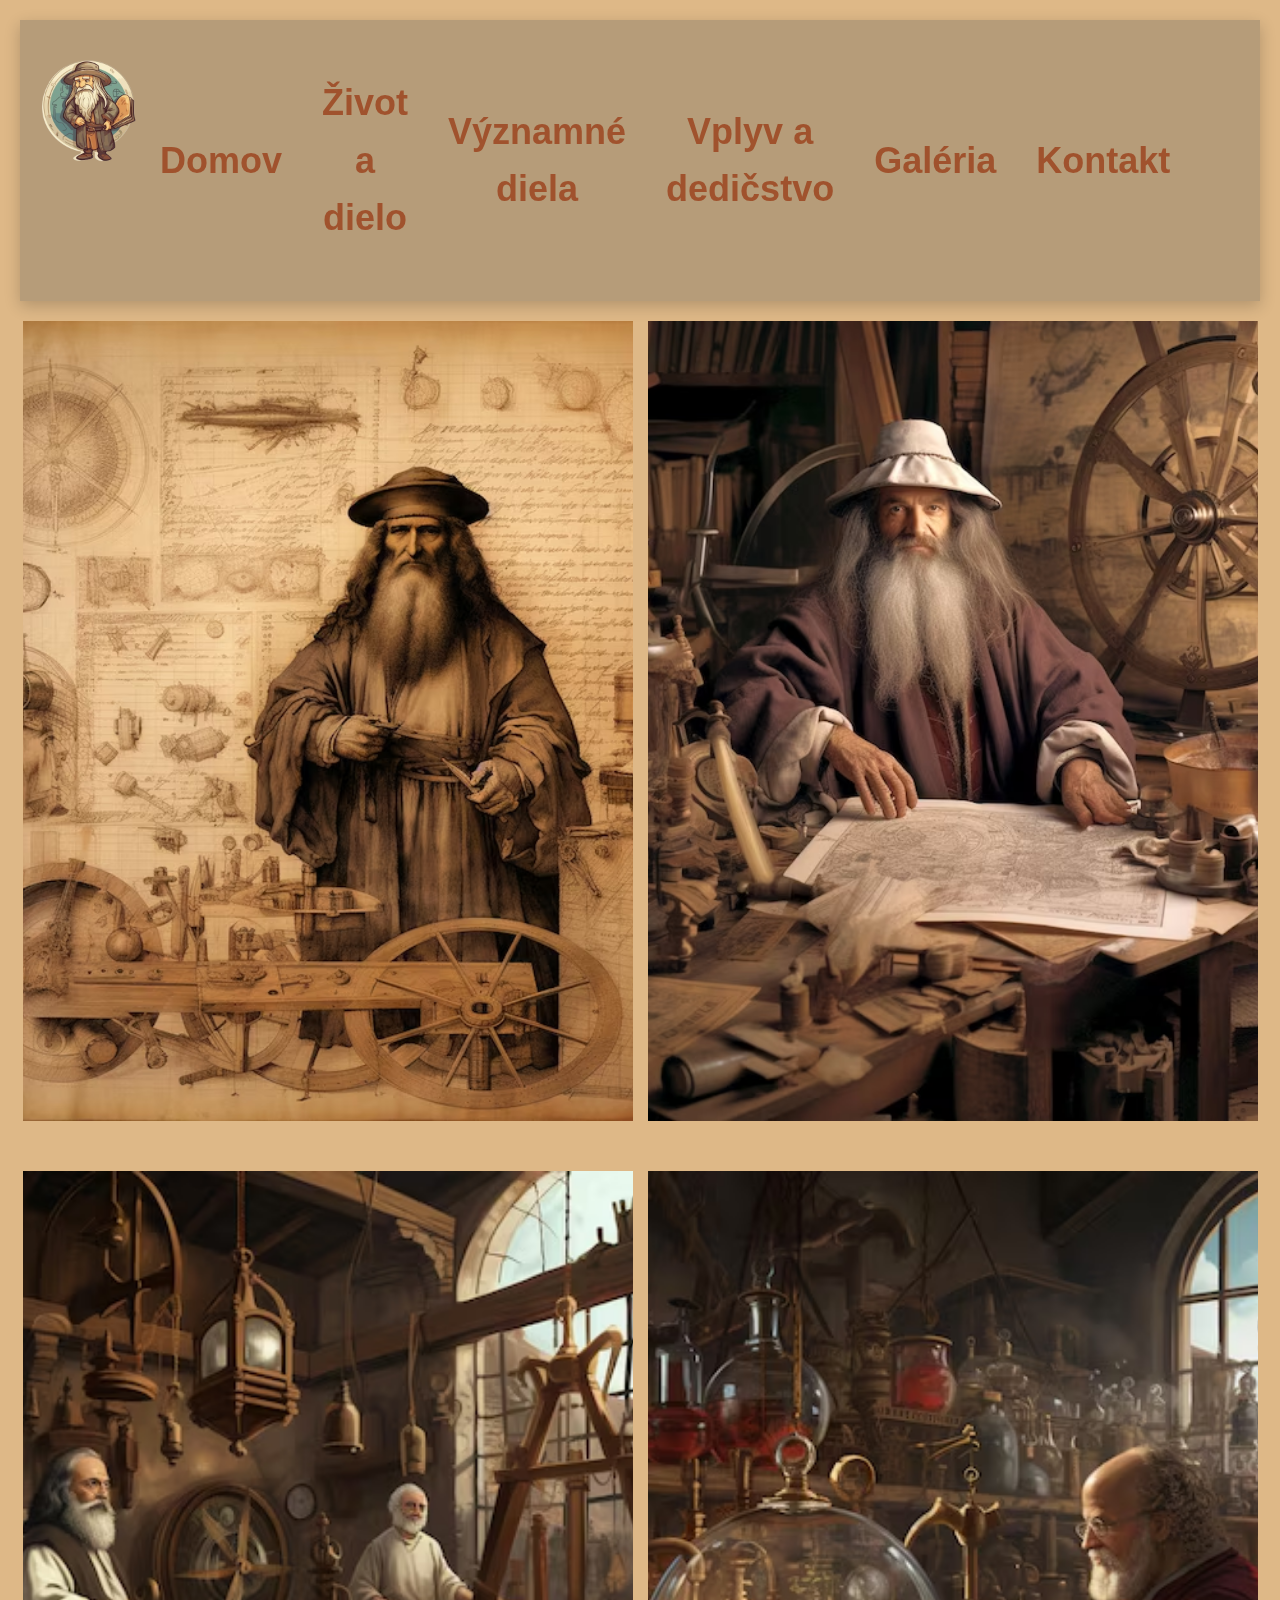
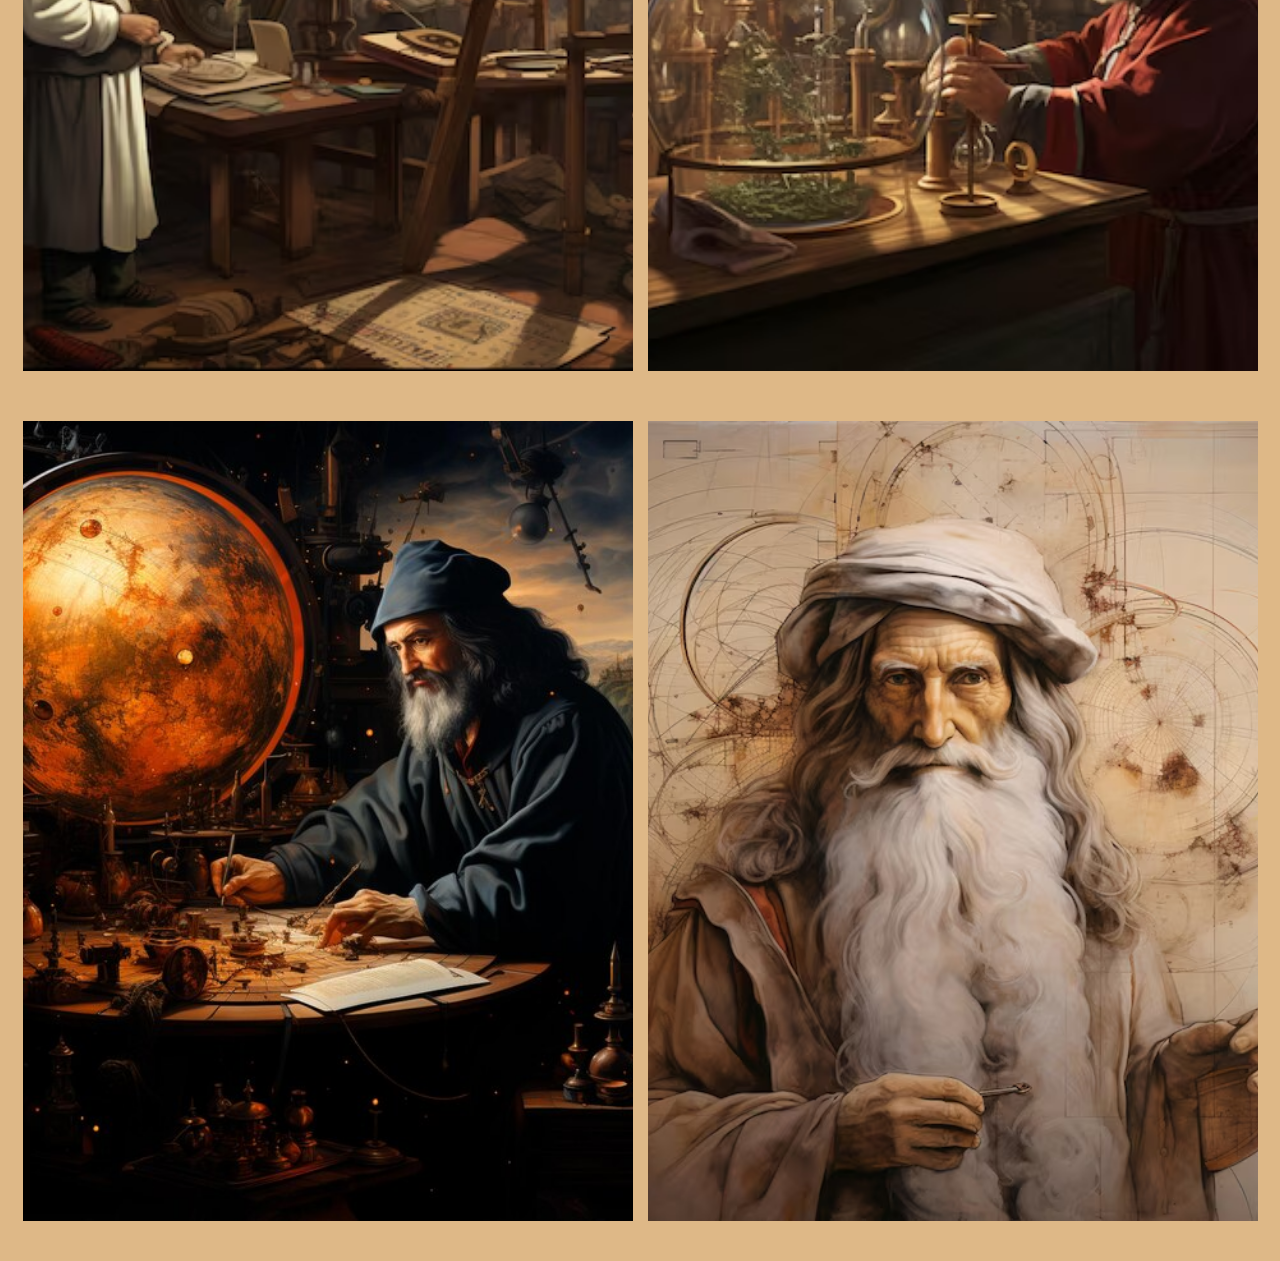
<file: Galéria.html>
<!DOCTYPE html>
<html lang="sk">

<head>
  <meta charset="UTF-8">
  <meta http-equiv="X-UA-Compatible" content="ie=edge">
  <meta name="viewport" content="width=device-width, initial-scale=1.0">
  <title>Web-stranka</title>
  <link rel="stylesheet" href="formatovanie.css">
  <!-- Awesome Font CDN link -->
  <link rel="stylesheet" href="https://cdnjs.cloudflare.com/ajax/libs/font-awesome/6.0.0-beta3/css/all.min.css">
</head>

<body id="bodyid">
  <section id="header">

    <!-- Navigačný panel -->
    <div>
      <a href="#" onclick="toggleHeaderColor(); toggleSection();"><img src="leo34.png" class="logo" alt="Obrázok sa nenačítal"></a>
      <ul id="navbar"> <!-- Nečíslovaný zoznam -->
        <li><a href="index.html" >Domov</a></li> <!-- Položka zoznamu s hypertextovým odkazom -->
        <li><a href="Život a dielo.html">Život a dielo</a></li>
        <li><a href="Významné diela.html">Významné diela</a></li>
        <li><a href="Vplyv a dedičstvo.html">Vplyv a dedičstvo</a></li>
        <li><a href="Galéria.html">Galéria</a></li>
        <li><a href="Kontakt.html">Kontakt</a></li>
        
      </ul>
  </section>

  <section id="idgaleria">
  <div>
    <div class="image-gallery">
      <img src="loe20.avif" alt="Leonardo da Vinci" class="image">
      <img src="loe21.avif" alt="Leonardo da Vinci" class="image">
      <img src="loe23.avif" alt="Leonardo da Vinci" class="image">
      <img src="loe24.avif" alt="Leonardo da Vinci" class="image">
      <img src="loe26.jpg" alt="Leonardo da Vinci" class="image">
      <img src="loe27.avif" alt="Leonardo da Vinci" class="image">
    </div>
  </div>
  </section>
  </body>
  <script>
    function toggleSection() {
        // Skontroluj, či je šírka obrazovky menšia ako 768px (typická šírka pre mobilné zariadenia)
        if (window.innerWidth < 890) {
            var section = document.getElementById("navbar");
            if (section.style.display === "none") {
                section.style.display = "block"; // Zobraziť sekciu, ak je skrytá
            } else {
                section.style.display = "none"; // Skryť sekciu, ak je zobrazená
            }
        }
    }
    function toggleSection() {
    // Skontroluj, či je šírka obrazovky menšia ako 890px (typická šírka pre mobilné zariadenia)
    if (window.innerWidth < 890) {
        var section = document.getElementById("navbar");
        var logo = document.querySelector('.logo'); // Vyberte obrázok

        if (section.style.display === "none") {
            section.style.display = "block"; // Zobraziť sekciu, ak je skrytá
            logo.classList.remove('transparent'); // Odstrániť priehľadnosť
        } else {
            section.style.display = "none"; // Skryť sekciu, ak je zobrazená
            logo.classList.add('transparent'); // Pridať priehľadnosť
        }
    }
}
function toggleHeaderColor() {
    var header = document.getElementById("header"); // Vyberte hlavičku

    // Skontrolujte aktuálnu farbu pozadia a nastavte novú farbu
    if (header.style.backgroundColor === "burlywood") {
        header.style.backgroundColor = ""; // Reset farby na predvolenú hodnotu
        header.style.boxShadow = ""; // Reset box-shadow na predvolenú hodnotu
    } else {
        header.style.backgroundColor = "burlywood"; // Zmeňte farbu na burlywood
        header.style.boxShadow = "none"; // Nastavte box-shadow na none
    }
}
    </script>
  </html>
</file>
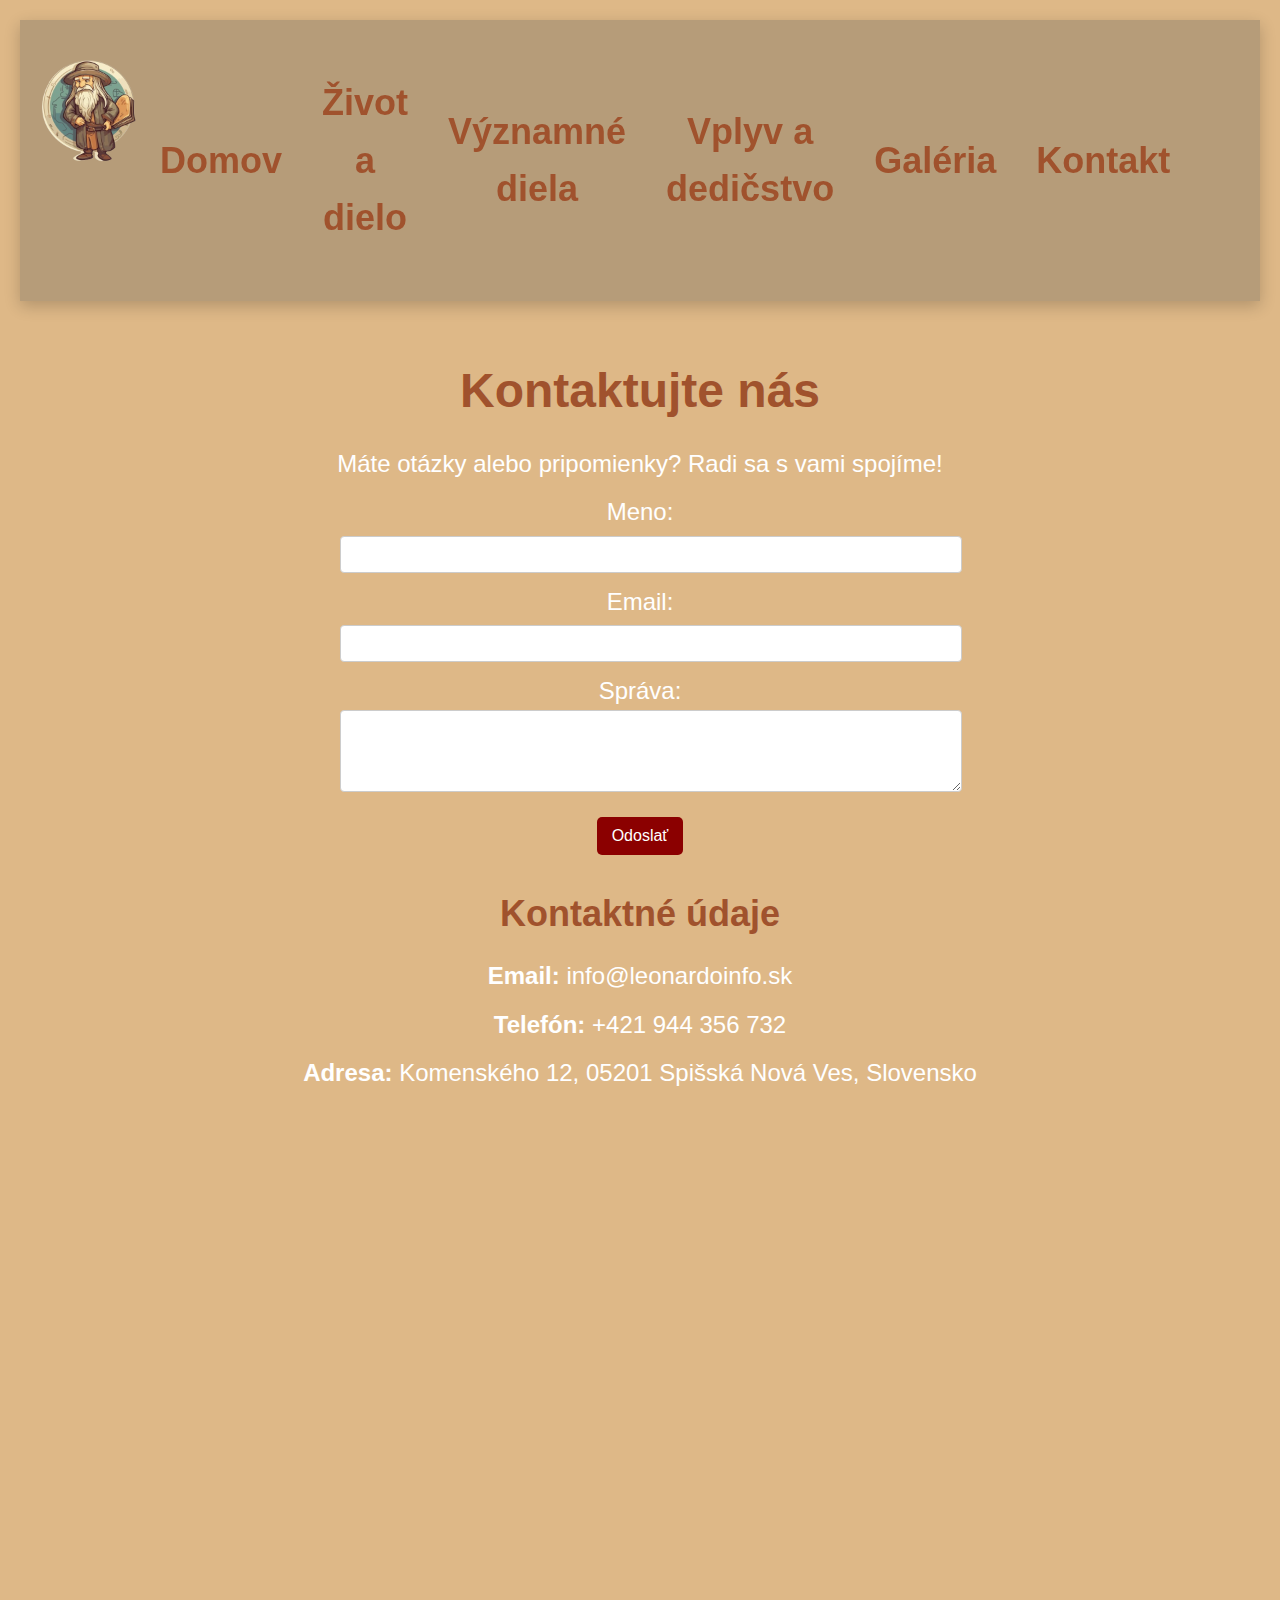
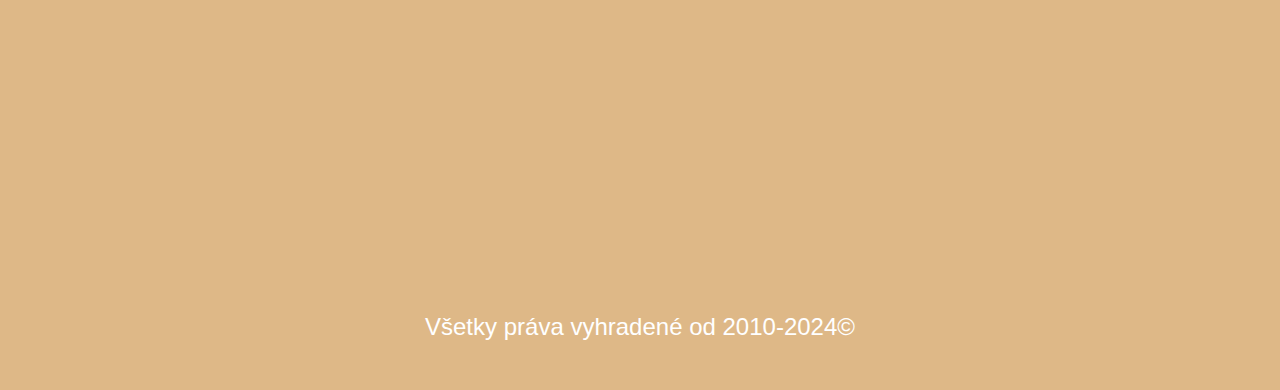
<file: Kontakt.html>
<!DOCTYPE html>
<html lang="sk">

<head>
  <meta charset="UTF-8">
  <meta http-equiv="X-UA-Compatible" content="ie=edge">
  <meta name="viewport" content="width=device-width, initial-scale=1.0">
  <title>Web-stranka</title>
  <link rel="stylesheet" href="formatovanie.css">
  <!-- Awesome Font CDN link -->
  <link rel="stylesheet" href="https://cdnjs.cloudflare.com/ajax/libs/font-awesome/6.0.0-beta3/css/all.min.css">
</head>

<body id="bodyid">
  <section id="header">
    

    <!-- Navigačný panel -->
    <div>
      <a href="#" onclick="toggleHeaderColor(); toggleSection();"><img src="leo34.png" class="logo" alt="Obrázok sa nenačítal"></a>
      <ul id="navbar"> <!-- Nečíslovaný zoznam -->
        <li><a href="index.html">Domov</a></li>
        <li><a href="Život a dielo.html">Život a dielo</a></li>
        <li><a href="Významné diela.html">Významné diela</a></li>
        <li><a href="Vplyv a dedičstvo.html">Vplyv a dedičstvo</a></li>
        <li><a href="Galéria.html">Galéria</a></li>
        <li><a href="Kontakt.html">Kontakt</a></li>
      </ul>
    </div>
  </section>

  <main>
    <section id="contact">
      <h1>Kontaktujte nás</h1>
      <p>Máte otázky alebo pripomienky? Radi sa s vami spojíme!</p>

      <form action="#" method="post">
        <label for="name">Meno:</label>
        <input type="text" id="name" name="name" required>

        <label for="email">Email:</label>
        <input type="email" id="email" name="email" required>

        <label for="message">Správa:</label>
        <textarea id="message" name="message" rows="4" required></textarea>

        <button type="submit">Odoslať</button>
      </form>

      <h2>Kontaktné údaje</h2>
      <p><strong>Email:</strong> info@leonardoinfo.sk</p>
      <p><strong>Telefón:</strong> +421 944 356 732</p>
      <p><strong>Adresa:</strong> Komenského 12, 05201 Spišská Nová Ves, Slovensko</p>
      <div class="kontakt-map">
        <iframe src="https://www.google.com/maps/embed?pb=!1m18!1m12!1m3!1d6603.139475476374!2d20.56395826395467!3d48.94477265258598!2m3!1f0!2f0!3f0!3m2!1i1024!2i768!4f13.1!3m3!1m2!1s0x473e4ed63a504edb%3A0x58bfaf614afd995f!2zUmFkbmnEjW7DqSBuw6FtZXN0aWUgMTg0Mi82LCAwNTIgMDEgU3BpxaFza8OhIE5vdsOhIFZlcw!5e0!3m2!1ssk!2ssk!4v1724334667844!5m2!1ssk!2ssk" width="100%" height="750" style="border:0;" allowfullscreen="" loading="lazy" referrerpolicy="no-referrer-when-downgrade"></iframe>
      </div>
    </section>

    <div id="div-end">
      <p>Všetky práva vyhradené od 2010-2024©</p>
    </div>
  </main>
  <script>
    function submitForm() {
      // Zobrazenie vyskakovacieho okna
      alert("Správa bola úspešne odoslaná!");
      // Resetovanie formulára
      document.getElementById("contactForm").reset();
      return false; // Zabránenie skutočnému odoslaniu formulára na server
    }
    
    function toggleSection() {
        // Skontroluj, či je šírka obrazovky menšia ako 768px (typická šírka pre mobilné zariadenia)
        if (window.innerWidth < 890) {
            var section = document.getElementById("navbar");
            if (section.style.display === "none") {
                section.style.display = "block"; // Zobraziť sekciu, ak je skrytá
            } else {
                section.style.display = "none"; // Skryť sekciu, ak je zobrazená
            }
        }
    }
    function toggleSection() {
    // Skontroluj, či je šírka obrazovky menšia ako 890px (typická šírka pre mobilné zariadenia)
    if (window.innerWidth < 890) {
        var section = document.getElementById("navbar");
        var logo = document.querySelector('.logo'); // Vyberte obrázok

        if (section.style.display === "none") {
            section.style.display = "block"; // Zobraziť sekciu, ak je skrytá
            logo.classList.remove('transparent'); // Odstrániť priehľadnosť
        } else {
            section.style.display = "none"; // Skryť sekciu, ak je zobrazená
            logo.classList.add('transparent'); // Pridať priehľadnosť
        }
    }
}
function toggleHeaderColor() {
    var header = document.getElementById("header"); // Vyberte hlavičku

    // Skontrolujte aktuálnu farbu pozadia a nastavte novú farbu
    if (header.style.backgroundColor === "burlywood") {
        header.style.backgroundColor = ""; // Reset farby na predvolenú hodnotu
        header.style.boxShadow = ""; // Reset box-shadow na predvolenú hodnotu
    } else {
        header.style.backgroundColor = "burlywood"; // Zmeňte farbu na burlywood
        header.style.boxShadow = "none"; // Nastavte box-shadow na none
    }
}
  </script>
</body>

</html>
</file>
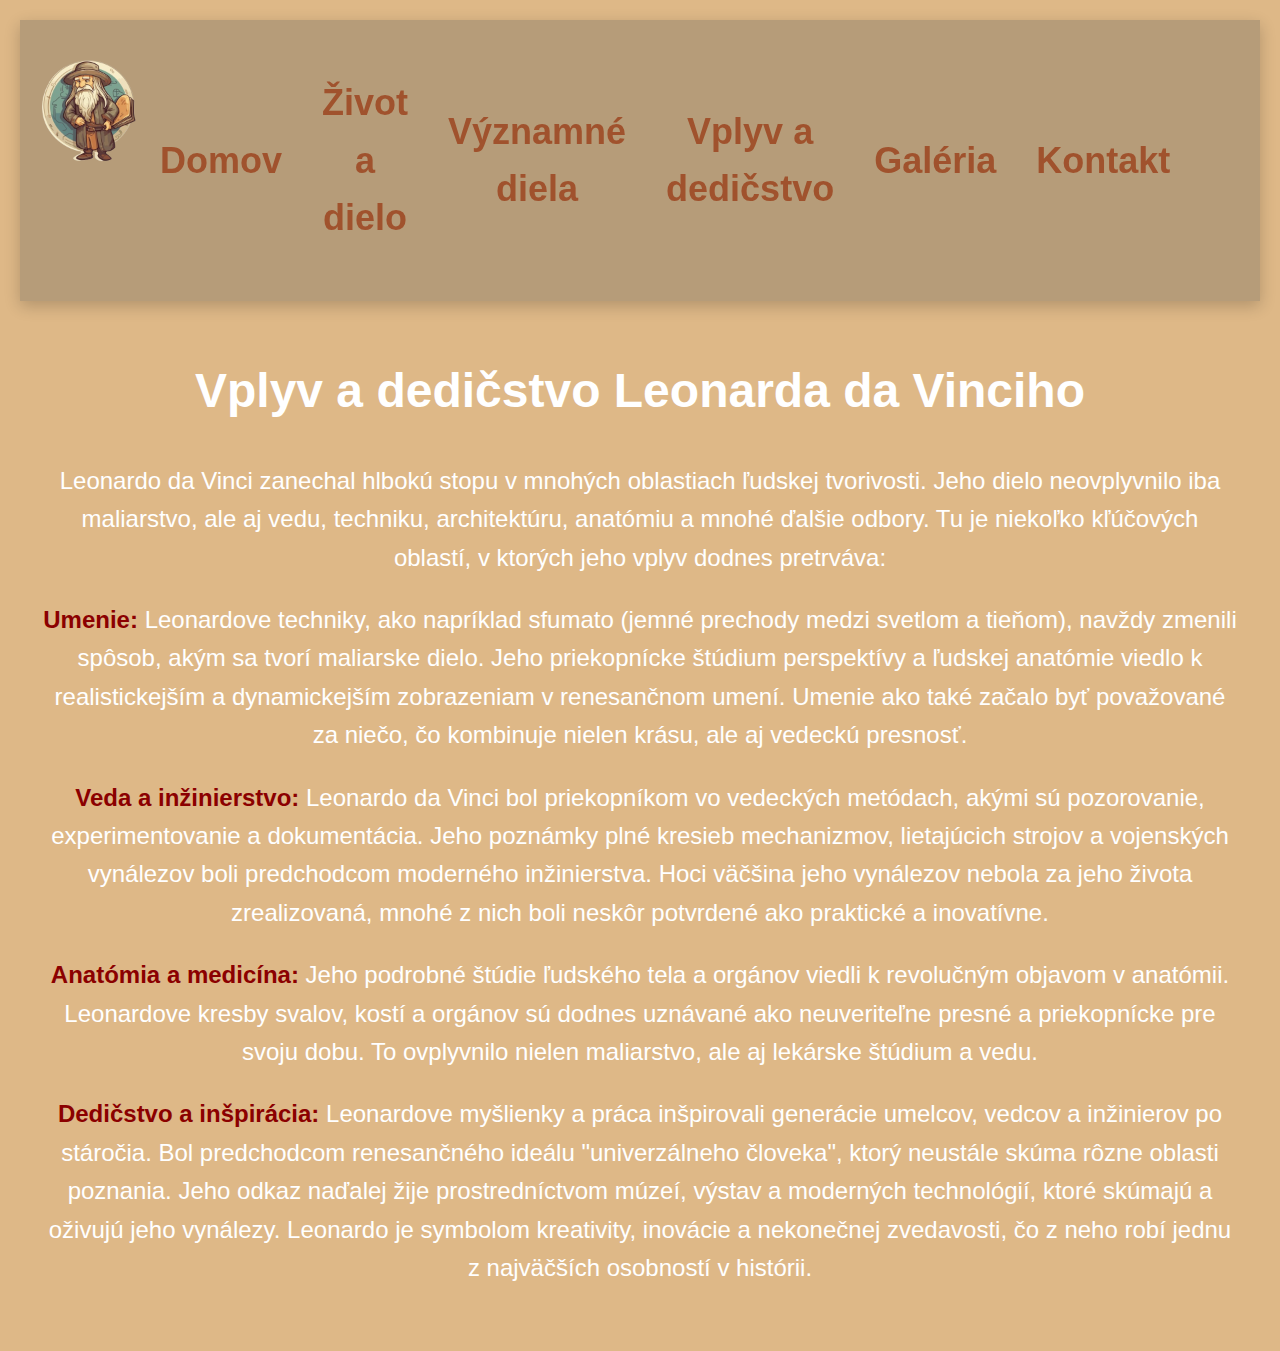
<file: Vplyv a dedičstvo.html>
<!DOCTYPE html>
<html lang="sk">

<head>
  <meta charset="UTF-8">
  <meta http-equiv="X-UA-Compatible" content="ie=edge">
  <meta name="viewport" content="width=device-width, initial-scale=1.0">
  <title>Web-stranka</title>
  <link rel="stylesheet" href="formatovanie.css">
  <!-- Awesome Font CDN link -->
  <link rel="stylesheet" href="https://cdnjs.cloudflare.com/ajax/libs/font-awesome/6.0.0-beta3/css/all.min.css">
</head>

<body id="bodyid">
  <section id="header">
    

    <!-- Navigačný panel -->
    <div>
      <a href="#" onclick="toggleHeaderColor(); toggleSection();"><img src="leo34.png" class="logo" alt="Obrázok sa nenačítal"></a>
      <ul id="navbar"> <!-- Nečíslovaný zoznam -->
        <li><a href="index.html" >Domov</a></li> <!-- Položka zoznamu s hypertextovým odkazom -->
        <li><a href="Život a dielo.html">Život a dielo</a></li>
        <li><a href="Významné diela.html">Významné diela</a></li>
        <li><a href="Vplyv a dedičstvo.html">Vplyv a dedičstvo</a></li>
        <li><a href="Galéria.html">Galéria</a></li>
        <li><a href="Kontakt.html">Kontakt</a></li>
        
      </ul>
  </section>
  
    <div class="container">
      <h1>Vplyv a dedičstvo Leonarda da Vinciho</h1>
      <p>Leonardo da Vinci zanechal hlbokú stopu v mnohých oblastiach ľudskej tvorivosti. Jeho dielo neovplyvnilo iba maliarstvo, ale aj vedu, techniku, architektúru, anatómiu a mnohé ďalšie odbory. Tu je niekoľko kľúčových oblastí, v ktorých jeho vplyv dodnes pretrváva:</p>

      
      <p><strong id="strong">Umenie: </strong>Leonardove techniky, ako napríklad sfumato (jemné prechody medzi svetlom a tieňom), navždy zmenili spôsob, akým sa tvorí maliarske dielo. Jeho priekopnícke štúdium perspektívy a ľudskej anatómie viedlo k realistickejším a dynamickejším zobrazeniam v renesančnom umení. Umenie ako také začalo byť považované za niečo, čo kombinuje nielen krásu, ale aj vedeckú presnosť.</p>

      <p><strong id="strong">Veda a inžinierstvo: </strong>Leonardo da Vinci bol priekopníkom vo vedeckých metódach, akými sú pozorovanie, experimentovanie a dokumentácia. Jeho poznámky plné kresieb mechanizmov, lietajúcich strojov a vojenských vynálezov boli predchodcom moderného inžinierstva. Hoci väčšina jeho vynálezov nebola za jeho života zrealizovaná, mnohé z nich boli neskôr potvrdené ako praktické a inovatívne.</p>

      <p><strong id="strong">Anatómia a medicína: </strong>Jeho podrobné štúdie ľudského tela a orgánov viedli k revolučným objavom v anatómii. Leonardove kresby svalov, kostí a orgánov sú dodnes uznávané ako neuveriteľne presné a priekopnícke pre svoju dobu. To ovplyvnilo nielen maliarstvo, ale aj lekárske štúdium a vedu.</p>

      <p><strong id="strong">Dedičstvo a inšpirácia: </strong>Leonardove myšlienky a práca inšpirovali generácie umelcov, vedcov a inžinierov po stáročia. Bol predchodcom renesančného ideálu "univerzálneho človeka", ktorý neustále skúma rôzne oblasti poznania. Jeho odkaz naďalej žije prostredníctvom múzeí, výstav a moderných technológií, ktoré skúmajú a oživujú jeho vynálezy. Leonardo je symbolom kreativity, inovácie a nekonečnej zvedavosti, čo z neho robí jednu z najväčších osobností v histórii.</p>
  </div>
  </section>
  </body>
  <script>
    function toggleSection() {
        // Skontroluj, či je šírka obrazovky menšia ako 768px (typická šírka pre mobilné zariadenia)
        if (window.innerWidth < 890) {
            var section = document.getElementById("navbar");
            if (section.style.display === "none") {
                section.style.display = "block"; // Zobraziť sekciu, ak je skrytá
            } else {
                section.style.display = "none"; // Skryť sekciu, ak je zobrazená
            }
        }
    }
    function toggleSection() {
    // Skontroluj, či je šírka obrazovky menšia ako 890px (typická šírka pre mobilné zariadenia)
    if (window.innerWidth < 890) {
        var section = document.getElementById("navbar");
        var logo = document.querySelector('.logo'); // Vyberte obrázok

        if (section.style.display === "none") {
            section.style.display = "block"; // Zobraziť sekciu, ak je skrytá
            logo.classList.remove('transparent'); // Odstrániť priehľadnosť
        } else {
            section.style.display = "none"; // Skryť sekciu, ak je zobrazená
            logo.classList.add('transparent'); // Pridať priehľadnosť
        }
    }
}
function toggleHeaderColor() {
    var header = document.getElementById("header"); // Vyberte hlavičku

    // Skontrolujte aktuálnu farbu pozadia a nastavte novú farbu
    if (header.style.backgroundColor === "burlywood") {
        header.style.backgroundColor = ""; // Reset farby na predvolenú hodnotu
        header.style.boxShadow = ""; // Reset box-shadow na predvolenú hodnotu
    } else {
        header.style.backgroundColor = "burlywood"; // Zmeňte farbu na burlywood
        header.style.boxShadow = "none"; // Nastavte box-shadow na none
    }
}
    </script>
  </html>
</file>
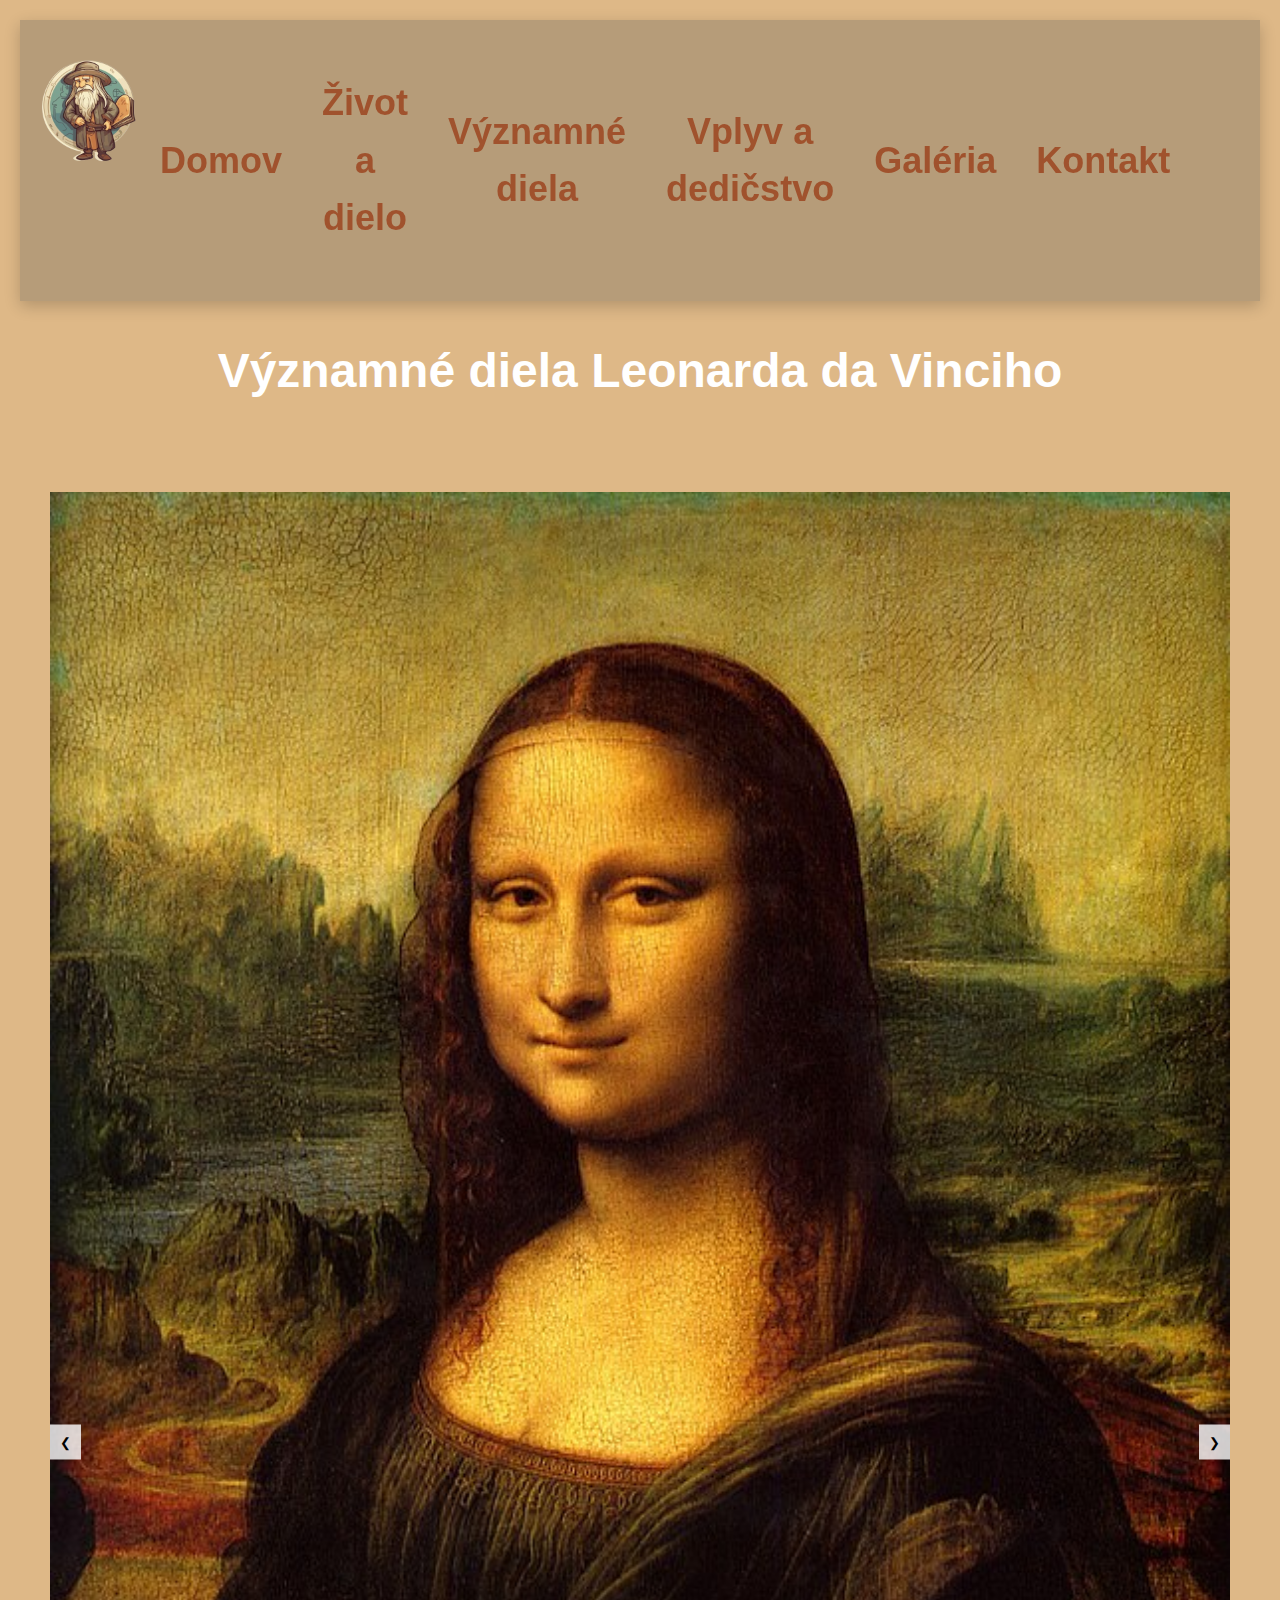
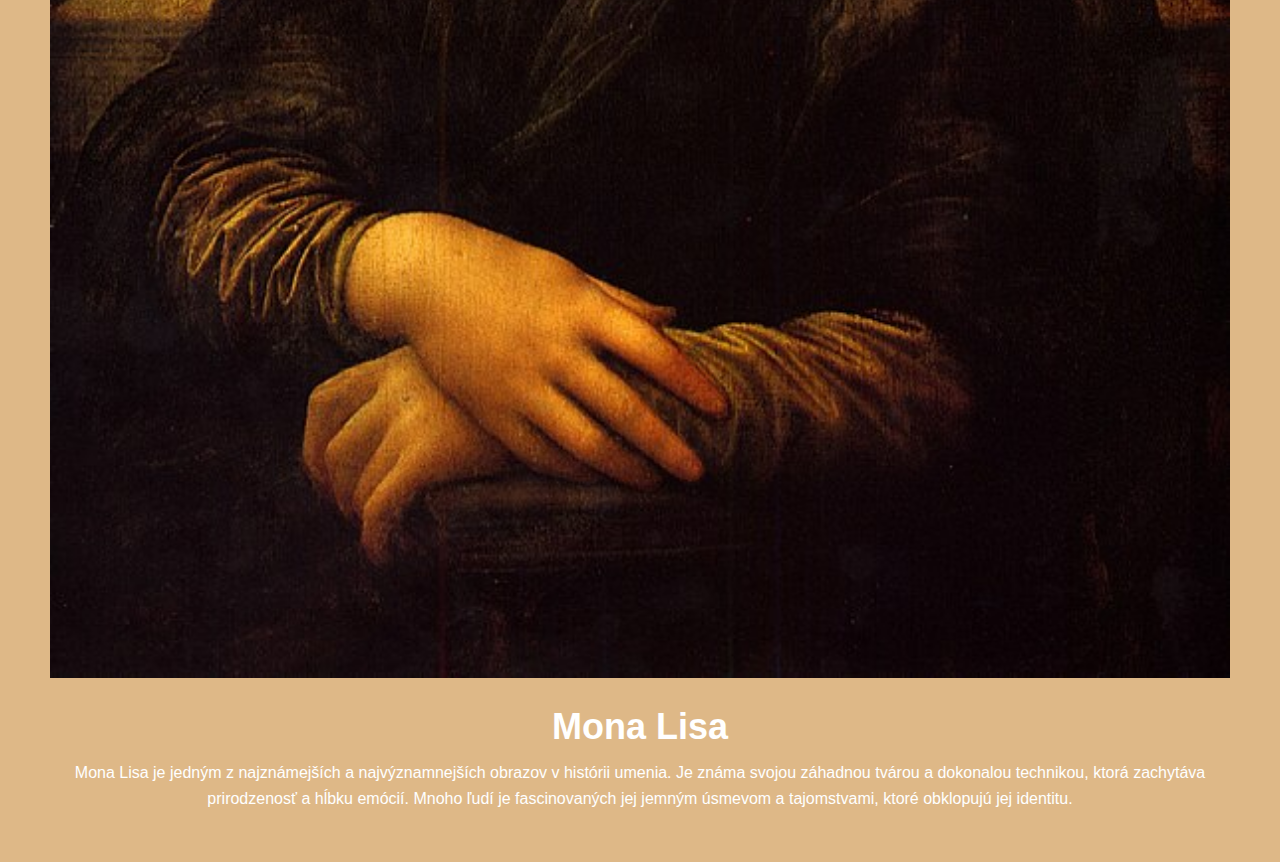
<file: Významné diela.html>
<!DOCTYPE html>
<html lang="sk">

<head>
  <meta charset="UTF-8">
  <meta http-equiv="X-UA-Compatible" content="ie=edge">
  <meta name="viewport" content="width=device-width, initial-scale=1.0">
  <title>Web-stranka</title>
  <link rel="stylesheet" href="formatovanie.css">
  <!-- Awesome Font CDN link -->
  <link rel="stylesheet" href="https://cdnjs.cloudflare.com/ajax/libs/font-awesome/6.0.0-beta3/css/all.min.css">
</head>

<body id="bodyid">
  <section id="header">
    

    <!-- Navigačný panel -->
    <div>
      <a href="#" onclick="toggleHeaderColor(); toggleSection();"><img src="leo34.png" class="logo" alt="Obrázok sa nenačítal"></a>
      <ul id="navbar"> <!-- Nečíslovaný zoznam -->
        <li><a href="index.html" >Domov</a></li> <!-- Položka zoznamu s hypertextovým odkazom -->
        <li><a href="Život a dielo.html">Život a dielo</a></li>
        <li><a href="Významné diela.html">Významné diela</a></li>
        <li><a href="Vplyv a dedičstvo.html">Vplyv a dedičstvo</a></li>
        <li><a href="Galéria.html">Galéria</a></li>
        <li><a href="Kontakt.html">Kontakt</a></li>        
      </ul>
      </div>
  </section>
  
      
        <h1>Významné diela Leonarda da Vinciho</h1>
        
        <section id="iddiela">
      
        <div class="carousel">
          <div class="carousel-images">
            <div class="carousel-item active">
              <img src="leo11.jpg" alt="Mona Lisa" class="image">
              <h2>Mona Lisa</h2>
              <p>Mona Lisa je jedným z najznámejších a najvýznamnejších obrazov v histórii umenia. Je známa svojou záhadnou tvárou a dokonalou technikou, ktorá zachytáva prirodzenosť a hĺbku emócií. Mnoho ľudí je fascinovaných jej jemným úsmevom a tajomstvami, ktoré obklopujú jej identitu.</p>
            </div>
      
            <div class="carousel-item">
              <img src="leo12.jpg" alt="Dama s hranostajom" class="image">
              <h2>Dama s hranostajom</h2>
              <p>Tento portrét mladé ženy s hranostajom je známy pre svoju precíznu techniku a zložitú kompozíciu. Obraz je považovaný za jeden z najvýznamnejších portrétov v dejinách umenia a vyžaruje silný pocit osobnosti a postavy.</p>
            </div>
      
            <div class="carousel-item">
              <img src="leo13.jpg" alt="Oltár San Donato" class="image">
              <h2>Oltár San Donato</h2>
              <p>Aj keď sa dielo nezachovalo v pôvodnej podobe, Leonardo vytvoril náčrty pre oltár v kostole San Donato v Miláne. Toto dielo je považované za jedno z jeho inovatívnych prác, ktoré spájajú náboženské témy s inovatívnymi technikami.</p>
            </div>
      
            <div class="carousel-item">
              <img src="leo14.jpg" alt="Svatý Ján Krstiteľ" class="image">
              <h2>Svatý Ján Krstiteľ</h2>
              <p>Tento obraz zobrazuje Svätej Jána Krstiteľa, ktorý je považovaný za jedno z posledných Leonardoových diel. Je známy svojou hĺbkou a tajomstvom, ktoré zobrazuje v postave a kompozícii.</p>
            </div>
      
            <div class="carousel-item">
              <img src="leo15.jpg" alt="Rukopisy a nákresy" class="image">
              <h2>Rukopisy a nákresy</h2>
              <p>Leonardo zanechal množstvo rukopisov, ktoré obsahujú jeho myšlienky, vynálezy a štúdie. Medzi najznámejšie patrí Codex Atlanticus, ktorý obsahuje poznámky o technológii, mechanike a prírode.</p>
            </div>
          </div>
      
          <button class="carousel-button prev" onclick="moveSlide(-1)">&#10094;</button>
          <button class="carousel-button next" onclick="moveSlide(1)">&#10095;</button>
        </div>
      </section>

      <script>
        let currentSlide = 0;
        
        function moveSlide(direction) {
            const slides = document.querySelectorAll('.carousel-item');
            slides[currentSlide].classList.remove('active');
        
            currentSlide += direction;
        
            if (currentSlide < 0) {
                currentSlide = slides.length - 1; // Ak sme na prvom, posuňte na posledný
            } else if (currentSlide >= slides.length) {
                currentSlide = 0; // Ak sme na poslednom, posuňte na prvý
            }
        
            slides[currentSlide].classList.add('active');
            const offset = -currentSlide * 100; // Posuňte na správnu pozíciu
            document.querySelector('.carousel-images').style.transform = `translateX(${offset}%)`;
        }
        
    function toggleSection() {
        // Skontroluj, či je šírka obrazovky menšia ako 768px (typická šírka pre mobilné zariadenia)
        if (window.innerWidth < 890) {
            var section = document.getElementById("navbar");
            if (section.style.display === "none") {
                section.style.display = "block"; // Zobraziť sekciu, ak je skrytá
            } else {
                section.style.display = "none"; // Skryť sekciu, ak je zobrazená
            }
        }
    }
    function toggleSection() {
    // Skontroluj, či je šírka obrazovky menšia ako 890px (typická šírka pre mobilné zariadenia)
    if (window.innerWidth < 890) {
        var section = document.getElementById("navbar");
        var logo = document.querySelector('.logo'); // Vyberte obrázok

        if (section.style.display === "none") {
            section.style.display = "block"; // Zobraziť sekciu, ak je skrytá
            logo.classList.remove('transparent'); // Odstrániť priehľadnosť
        } else {
            section.style.display = "none"; // Skryť sekciu, ak je zobrazená
            logo.classList.add('transparent'); // Pridať priehľadnosť
        }
    }
}
function toggleHeaderColor() {
    var header = document.getElementById("header"); // Vyberte hlavičku

    // Skontrolujte aktuálnu farbu pozadia a nastavte novú farbu
    if (header.style.backgroundColor === "burlywood") {
        header.style.backgroundColor = ""; // Reset farby na predvolenú hodnotu
        header.style.boxShadow = ""; // Reset box-shadow na predvolenú hodnotu
    } else {
        header.style.backgroundColor = "burlywood"; // Zmeňte farbu na burlywood
        header.style.boxShadow = "none"; // Nastavte box-shadow na none
    }
}
    
        </script>
  </body>
  </html>
</file>
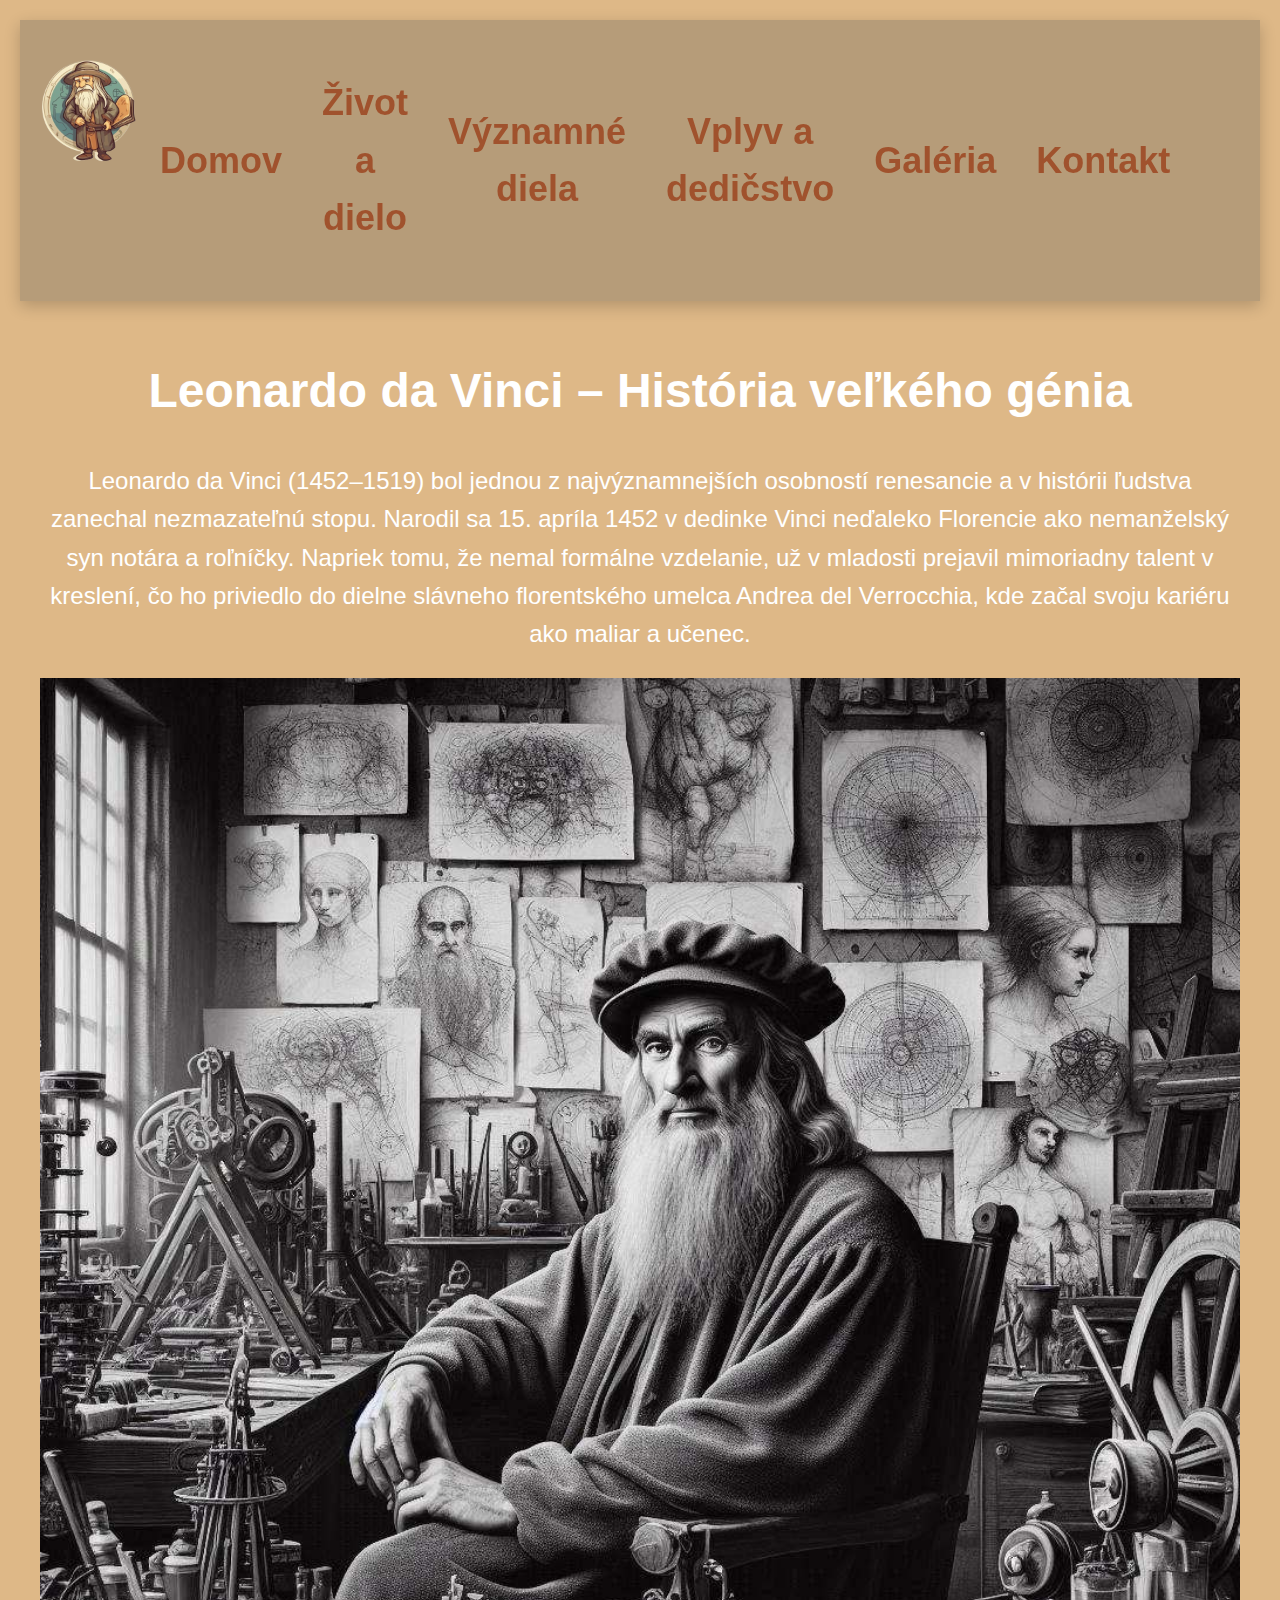
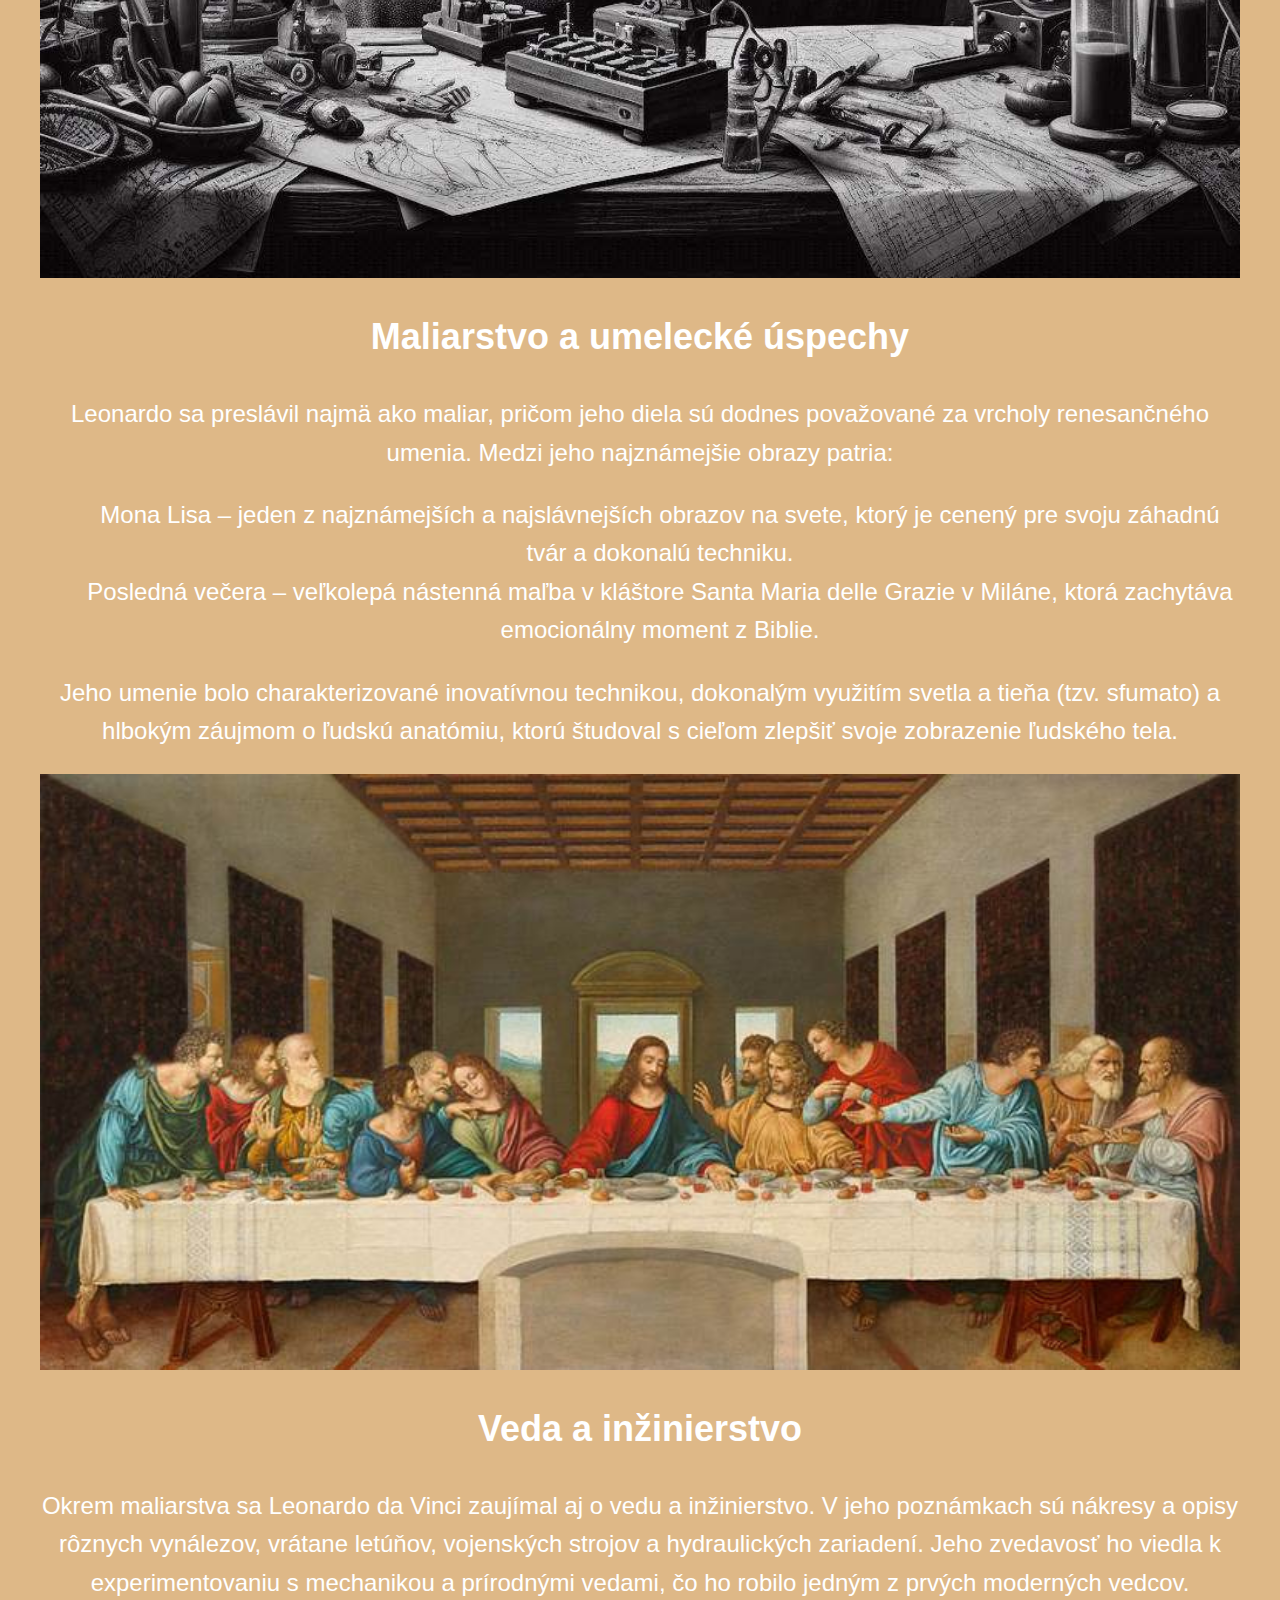
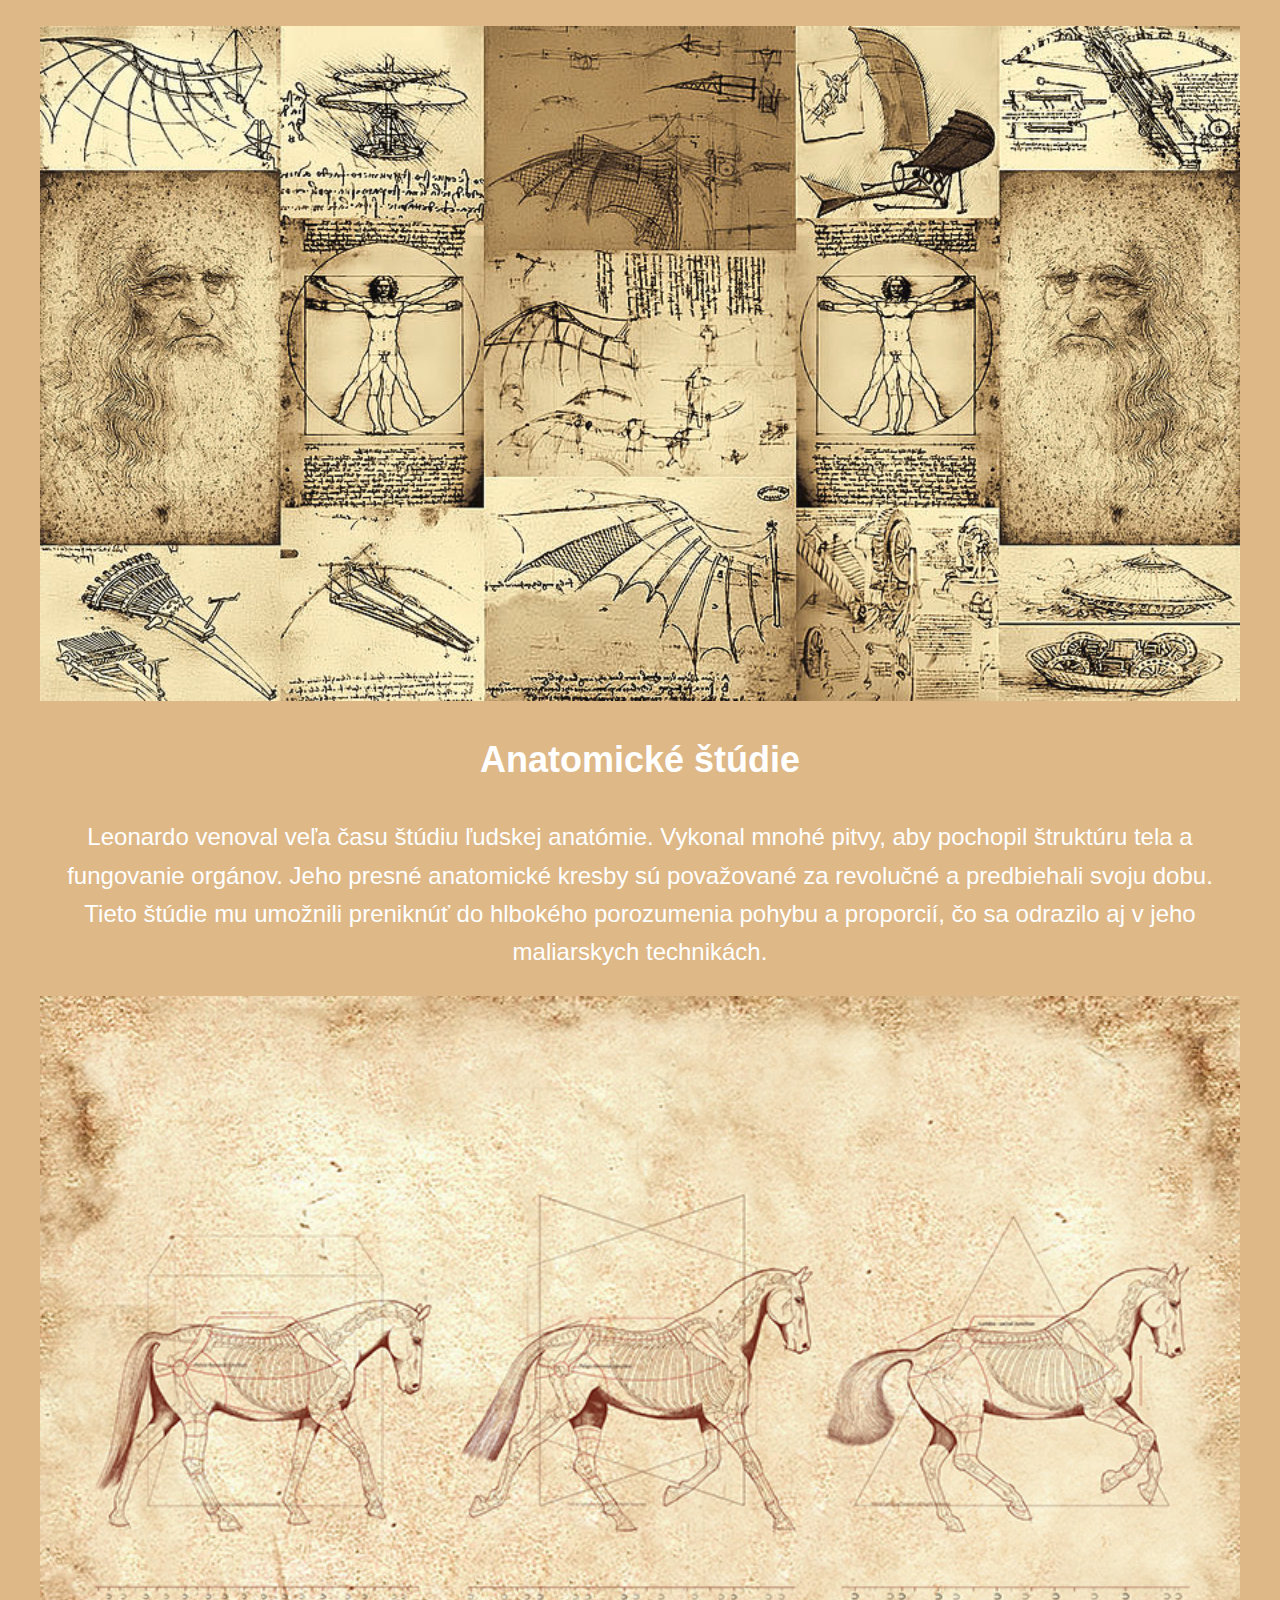
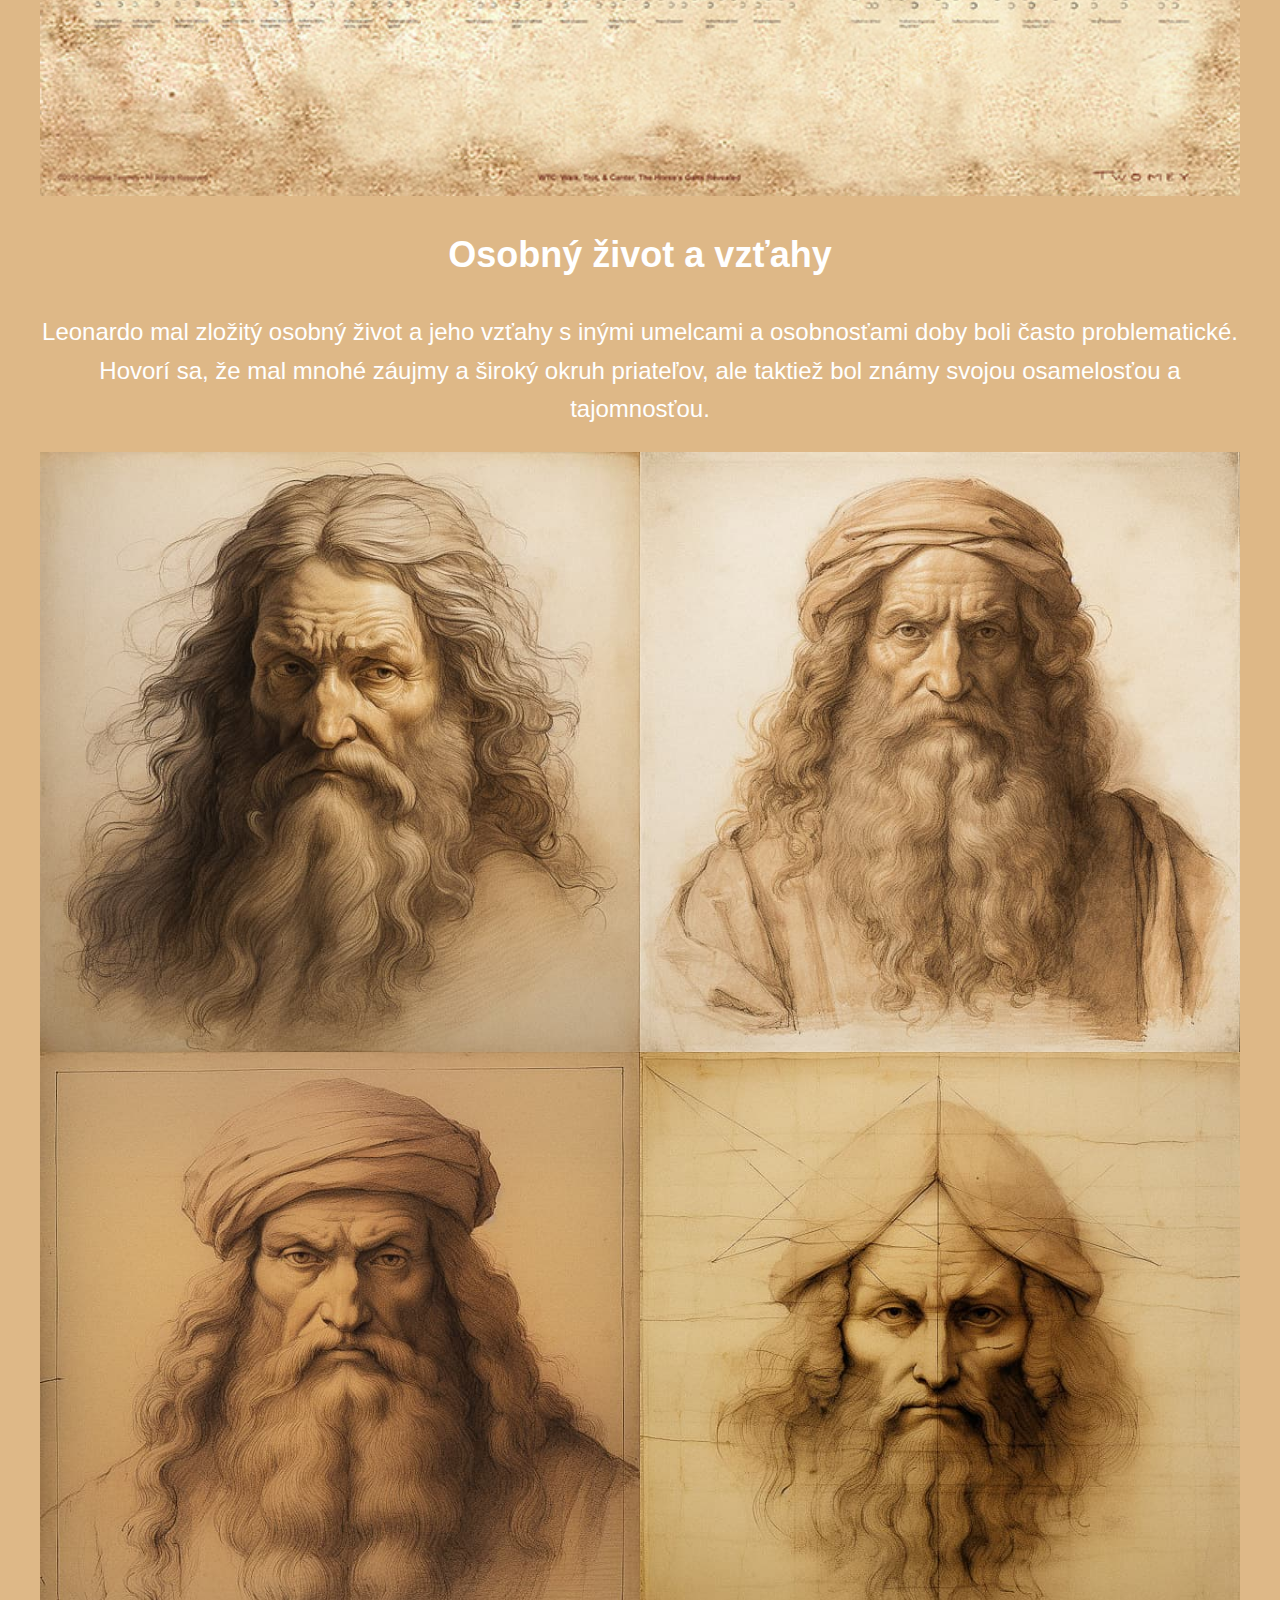
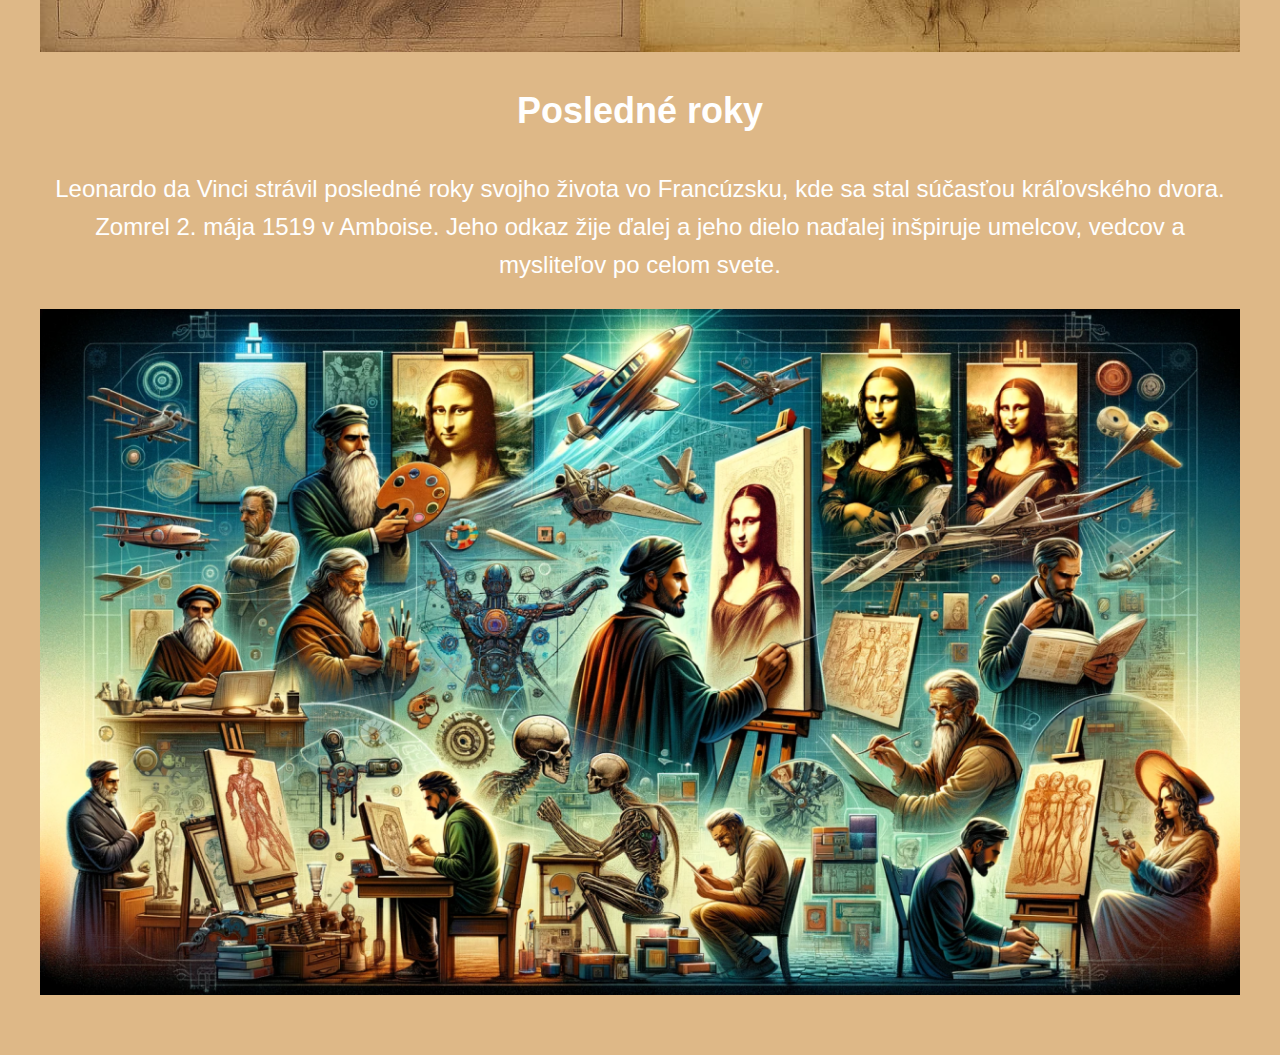
<file: Život a dielo.html>
<!DOCTYPE html>
<html lang="sk">

<head>
  <meta charset="UTF-8">
  <meta http-equiv="X-UA-Compatible" content="ie=edge">
  <meta name="viewport" content="width=device-width, initial-scale=1.0">
  <title>Web-stranka</title>
  <link rel="stylesheet" href="formatovanie.css">
  <!-- Awesome Font CDN link -->
  <link rel="stylesheet" href="https://cdnjs.cloudflare.com/ajax/libs/font-awesome/6.0.0-beta3/css/all.min.css">
</head>

<body id="bodyid">
  <section id="header">

    <!-- Navigačný panel -->
    <div>
      <a href="#" onclick="toggleHeaderColor(); toggleSection();"><img src="leo34.png" class="logo" alt="Obrázok sa nenačítal"></a>
      <ul id="navbar"> <!-- Nečíslovaný zoznam -->
        <li><a href="index.html" >Domov</a></li> <!-- Položka zoznamu s hypertextovým odkazom -->
        <li><a href="Život a dielo.html">Život a dielo</a></li>
        <li><a href="Významné diela.html">Významné diela</a></li>
        <li><a href="Vplyv a dedičstvo.html">Vplyv a dedičstvo</a></li>
        <li><a href="Galéria.html">Galéria</a></li>
        <li><a href="Kontakt.html">Kontakt</a></li>
        
      </ul>
  </section>
  <section>
    <div class="container">
      <h1>Leonardo da Vinci – História veľkého génia</h1>
      <p>
          Leonardo da Vinci (1452–1519) bol jednou z najvýznamnejších osobností renesancie a v histórii ľudstva zanechal nezmazateľnú stopu. Narodil sa 15. apríla 1452 v dedinke Vinci neďaleko Florencie ako nemanželský syn notára a roľníčky. Napriek tomu, že nemal formálne vzdelanie, už v mladosti prejavil mimoriadny talent v kreslení, čo ho priviedlo do dielne slávneho florentského umelca Andrea del Verrocchia, kde začal svoju kariéru ako maliar a učenec.
      </p>
      <img src="leo2.jpeg" alt="Leonardo da Vinci" class="image">
      <h2>Maliarstvo a umelecké úspechy</h2>
      <p>
          Leonardo sa preslávil najmä ako maliar, pričom jeho diela sú dodnes považované za vrcholy renesančného umenia. Medzi jeho najznámejšie obrazy patria:
      </p>
      
      <ul>
          
              Mona Lisa – jeden z najznámejších a najslávnejších obrazov na svete, ktorý je cenený pre svoju záhadnú tvár a dokonalú techniku.<br>
          
              Posledná večera – veľkolepá nástenná maľba v kláštore Santa Maria delle Grazie v Miláne, ktorá zachytáva emocionálny moment z Biblie.
          
      </ul>
  
      <p>
          Jeho umenie bolo charakterizované inovatívnou technikou, dokonalým využitím svetla a tieňa (tzv. sfumato) a hlbokým záujmom o ľudskú anatómiu, ktorú študoval s cieľom zlepšiť svoje zobrazenie ľudského tela.
      </p>
      <img src="leo4.jpg" alt="Leonardo da Vinci" class="image">
      <h2>Veda a inžinierstvo</h2>
    <p>
        Okrem maliarstva sa Leonardo da Vinci zaujímal aj o vedu a inžinierstvo. 
        V jeho poznámkach sú nákresy a opisy rôznych vynálezov, vrátane letúňov, vojenských strojov a hydraulických zariadení. 
        Jeho zvedavosť ho viedla k experimentovaniu s mechanikou a prírodnými vedami, čo ho robilo jedným z prvých moderných vedcov.
    </p>
    <img src="leo5.jpg" alt="Leonardo da Vinci" class="image">

    <h2>Anatomické štúdie</h2>
    <p>
        Leonardo venoval veľa času štúdiu ľudskej anatómie. 
        Vykonal mnohé pitvy, aby pochopil štruktúru tela a fungovanie orgánov. 
        Jeho presné anatomické kresby sú považované za revolučné a predbiehali svoju dobu. 
        Tieto štúdie mu umožnili preniknúť do hlbokého porozumenia pohybu a proporcií, čo sa odrazilo aj v jeho maliarskych technikách.
    </p>
    <img src="leo8.jpg" alt="Leonardo da Vinci" class="image">


    <h2>Osobný život a vzťahy</h2>
    <p>
        Leonardo mal zložitý osobný život a jeho vzťahy s inými umelcami a osobnosťami doby boli často problematické. 
        Hovorí sa, že mal mnohé záujmy a široký okruh priateľov, ale taktiež bol známy svojou osamelosťou a tajomnosťou.
    </p>
    <img src="leo9.jpeg" alt="Leonardo da Vinci" class="image">



    <h2>Posledné roky</h2>
    <p>
        Leonardo da Vinci strávil posledné roky svojho života vo Francúzsku, kde sa stal súčasťou kráľovského dvora. 
        Zomrel 2. mája 1519 v Amboise. Jeho odkaz žije ďalej a jeho dielo naďalej inšpiruje umelcov, vedcov a mysliteľov po celom svete.
    </p>
    <img src="leo10.png" alt="Leonardo da Vinci" class="image">
</section>
     
  </div>
  </section>
  <script>
    function toggleSection() {
        // Skontroluj, či je šírka obrazovky menšia ako 768px (typická šírka pre mobilné zariadenia)
        if (window.innerWidth < 890) {
            var section = document.getElementById("navbar");
            if (section.style.display === "none") {
                section.style.display = "block"; // Zobraziť sekciu, ak je skrytá
            } else {
                section.style.display = "none"; // Skryť sekciu, ak je zobrazená
            }
        }
    }
    function toggleSection() {
    // Skontroluj, či je šírka obrazovky menšia ako 890px (typická šírka pre mobilné zariadenia)
    if (window.innerWidth < 890) {
        var section = document.getElementById("navbar");
        var logo = document.querySelector('.logo'); // Vyberte obrázok

        if (section.style.display === "none") {
            section.style.display = "block"; // Zobraziť sekciu, ak je skrytá
            logo.classList.remove('transparent'); // Odstrániť priehľadnosť
        } else {
            section.style.display = "none"; // Skryť sekciu, ak je zobrazená
            logo.classList.add('transparent'); // Pridať priehľadnosť
        }
    }
}
function toggleHeaderColor() {
    var header = document.getElementById("header"); // Vyberte hlavičku

    // Skontrolujte aktuálnu farbu pozadia a nastavte novú farbu
    if (header.style.backgroundColor === "burlywood") {
        header.style.backgroundColor = ""; // Reset farby na predvolenú hodnotu
        header.style.boxShadow = ""; // Reset box-shadow na predvolenú hodnotu
    } else {
        header.style.backgroundColor = "burlywood"; // Zmeňte farbu na burlywood
        header.style.boxShadow = "none"; // Nastavte box-shadow na none
    }
}
    </script>
  </body>
  </html>
</file>
<file: formatovanie.css>
#bodyid{
  background-color: burlywood;
  font-family:Arial, Helvetica, sans-serif;
  font-size: 1.5rem;
  color: white;
  line-height: 1.6;
  margin: 0;
  padding: 20px;
  text-align: center;
}
.logo {
  position: absolute;
  top: 30px;
  left: 10px;
  width: 120px; /* Nastavenie šírky loga */
  height: auto; 
  background: transparent;
  cursor: auto;
  background: transparent;
}
#navbar {
  display: flex;
  align-items: center;
  justify-content: center;
  transition: 0.3s ease;
  
}
#navbar li {
  list-style: none;
  padding: 0 20px; /* Pridanie vnútornej medzery (horný/dolný, ľavý/pravý) */
  position: relative;
}
/* Štýly pre odkazy v navigačnom paneli */
#navbar li a {
  text-decoration: none; /* Odstráni čiaru pod textom */
  font-size: 1.5em;
  font-weight: 600;
  color: sienna; /* Predvolená farba textu */
  position: relative; /* Nastavenie relatívneho umiestnenia pre správne umiestnenie pseudo-elementu */
  
}
/* Štýly pre odkazy pri prechode myšou (hover) */
#navbar li a:hover {
  color: rgb(227, 136, 94); /* Farba textu pri hoverovaní */
}
/* Štýly pre podčiarknutie pri prechode myšou (hover) */
#navbar li a:hover::after {
  content: "";
  width: 50%; /* Šírka podčiarknutia */
  height: 2px; /* Výška podčiarknutia */
  background: rgb(227, 136, 94); /* Farba podčiarknutia */
  position: absolute;
  bottom: -4px; /* Odstup od textu */
  left: 0; /* Začiatok podčiarknutia zľava */
}
#header {
  display: flex;
  align-items: center;
  justify-content: space-between;
  padding: 30px 80px;
  background-color: azure;
  box-shadow: 0 5px 15px rgba(0, 0, 0, 0.2);
  background-color: white;
  z-index: 999;
  position: sticky;
  top: 0;
  left: 0;
  background-color: rgb(182, 156, 121);
}
.image {
  width: 100%;      /* Umožní, aby obrázok mal celú šírku kontajnera */
  height: auto;     /* Udrží pomer strán */
  display: block;   /* Vytvorí medzeru pod obrázkom */
  margin: 20px auto; /* Centrovanie obrázku */
}

#leo1 {
  font-size: 2rem;
  text-align: center;  /* Zarovná text do stredu */
  line-height: 1.6;    /* Zlepší čitateľnosť s medzerou medzi riadkami */   
}
.container {
  max-width: 1500px;  /* Nastaví maximálnu šírku kontajnera */
  margin: 0 auto;    /* Centrum horizontálneho zarovnania */
  padding: 20px;     /* Medzera okolo textu */
}
#iddiela {
  max-width: 1200px; /* Maximum width of the section */
  margin: 0 auto; /* Centering the section */
  padding: 20px;
}

/* Carousel container */
.carousel {
  position: relative; /* Position relative for buttons */
  overflow: hidden; /* Hide overflow */
}

/* Container for carousel images */
.carousel-images {
  display: flex; /* Use flexbox for horizontal alignment */
  transition: transform 0.5s ease; /* Smooth transition */
}

/* Carousel item */
.carousel-item {
  min-width: 100%; /* Each item takes full width */
  max-width: 50%; /* Limit image width to 50% of container */
  padding: 10px; /* Add padding for spacing */
  box-sizing: border-box; /* Include padding in width calculation */
}

/* Style for images */
.carousel-item img {
  width: 100%; /* Image takes full width of item */
  height: auto; /* Maintain aspect ratio */
  display: block; /* Prevent any space below images */
}

/* Headings and paragraphs */
.carousel-item h2 {
  margin: 10px 0 5px; /* Margin for heading */
/* Heading size */
}

.carousel-item p {
  margin: 0; /* Remove default margin */
  font-size: 16px; /* Paragraph size */
}

/* Navigation buttons */
.carousel-button {
  position: absolute; /* Position buttons over the carousel */
  top: 50%; /* Center vertically */
  transform: translateY(-50%); /* Adjust to center */
  background-color: rgba(255, 255, 255, 0.8); /* Semi-transparent background */
  border: none; /* Remove border */
  padding: 10px; /* Add padding */
  cursor: pointer; /* Cursor change on hover */
  z-index: 100; /* Ensure buttons are above other elements */
}

/* Positioning the previous button */
.carousel-button.prev {
  left: 10px; /* Position on left */
}

/* Positioning the next button */
.carousel-button.next {
  right: 10px; /* Position on right */
}

/* Hover effects for buttons */
.carousel-button:hover {
  background-color: rgba(255, 255, 255, 1); /* Solid background on hover */
}
#strong {
  color: darkred;
}
.image-gallery {
  display: flex;
  flex-wrap: wrap; /* Zalomí obrázky na ďalší riadok */
  gap: 10px; /* Medzera medzi obrázkami */
}

.image-gallery img {
  width: calc(50% - 10px); /* Každý obrázok zaberá 50% šírky mínus medzera */
  height: 800px; /* Všetky obrázky budú mať rovnakú výšku */
  object-fit: cover; /* Zachová proporcie obrázkov */
}
#contact {
  text-align: center; /* Zarovnanie textu na stred */
  padding: 20px; /* Vnútorné odsadenie pre sekciu */
}

/* Štýl pre nadpisy v kontakte */
#contact h1, #contact h2 {
  color: sienna; /* Tmavá modrá farba */
  margin-bottom: 15px; /* Vzdialenosť pod nadpisom */
}

/* Štýl pre odseky v kontakte */
#contact p {
  margin: 10px 0; /* Vzdialenosť medzi odsekmi */
   /* Veľkosť písma pre odseky */
}

/* Štýl pre formulár v kontakte */
#contact form {
  max-width: 600px; /* Maximálna šírka formulára */
  margin: 0 auto; /* Centrovanie formulára */
}

/* Štýl pre vstupné polia a textové oblasti vo formulári */
#contact input[type="text"],
#contact input[type="email"],
#contact textarea {
  width: 100%; /* Šírka 100% pre vstupné polia */
  padding: 10px; /* Vnútorné odsadenie */
  border: 1px solid #ccc; /* Rámik */
  border-radius: 4px; /* Zaoblenie rohov */
  margin-bottom: 10px; /* Vzdialenosť pod každým polom */
}

/* Štýl pre tlačidlá vo formulári */
#contact button {
  background-color: darkred; /* Modrá farba pozadia */
  color: #fff; /* Biela farba textu */
  border: none; /* Bez rámu */
  padding: 10px 15px; /* Vnútorné odsadenie */
  border-radius: 5px; /* Zaoblené rohy */
  cursor: pointer; /* Zmena kurzora na ruku */
  font-size: 1rem; /* Veľkosť písma */
  transition: background-color 0.3s; /* Hladký prechod pri zmene farby */
}

/* Zmena farby tlačidla pri hover */
#contact button:hover {
  background-color: darkred; /* Tmavšia modrá farba */
}
@media (max-width: 890px) {
  #navbar {
    display: flex;
    flex-direction: column;
    align-items: flex-end; /* Zarovná položky na pravú stranu */
    justify-content: flex-end;
    margin-left: auto; /* Posunie navbar doprava */
    text-align: right; /* Zarovná text doprava */
    font-size: 0.5em;
    gap: 10px; /* Pridá medzeru medzi položkami */
    top: 0;
    right: -800px;
    max-width: 300px;
}
#header {
    display: flex;
    justify-content: flex-end; /* Zarovná obsah headera doprava */
    padding: 10px;
    box-sizing: border-box; /* Zabráni presahovaniu paddingu */
}

  #navbar li {
    margin-bottom: 20px;
  }
  .menu-btn {
    display: block; /* Zobrazí tlačidlo pre otvorenie menu */
}
.transparent {
  opacity: 0.2; /* Nastaví obrázok na 50% nepriehľadnosť */
  transition: opacity 0.3s; /* Pridá hladký prechod */
}
.active-header {
  background-color: white; /* Zmeňte na požadovanú farbu */
  transition: background-color 0.3s; /* Pridá hladký prechod */
  box-shadow: none;
}
  .container {
      padding: 10px; /* Menší padding na menších obrazovkách */
  }

  #leo1 {
      font-size: 14px; /* Menšie písmo na menších obrazovkách */
  }
  .image-gallery img {
    width: 100%;
    height:auto;
  }
}
</file>
